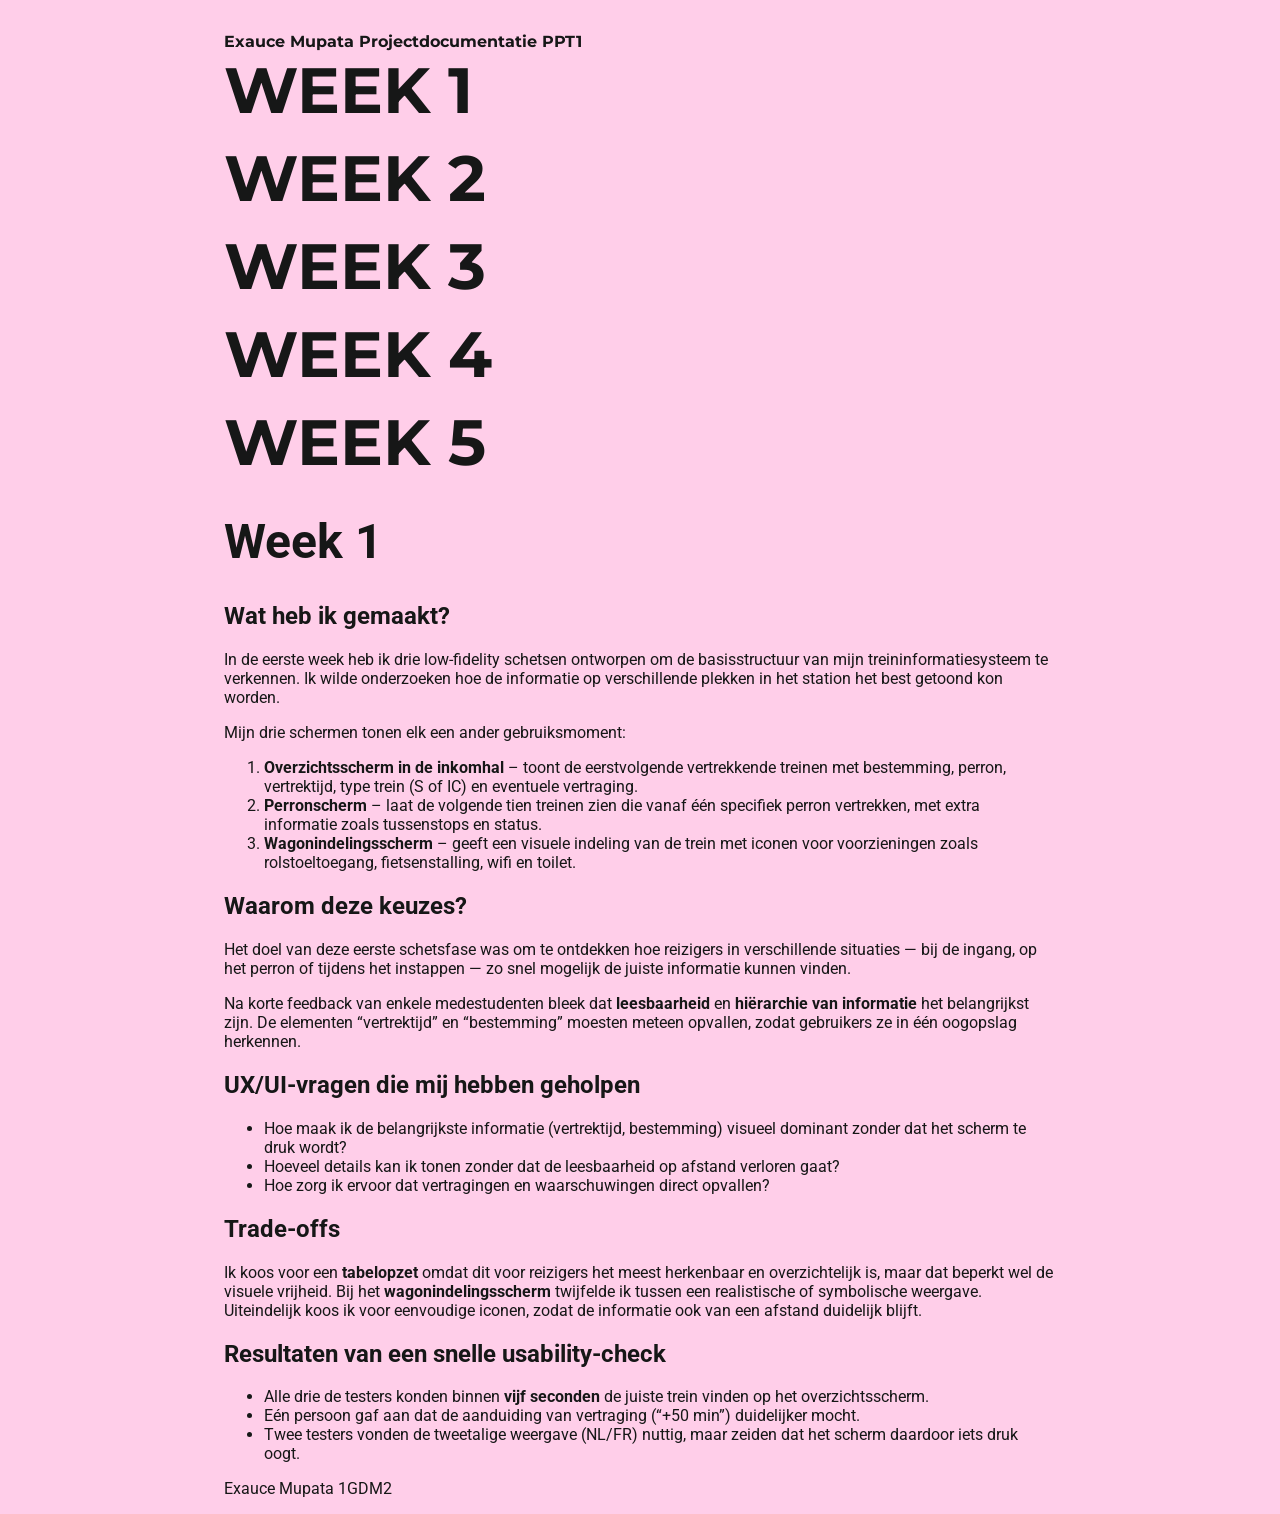
<file: index.html>
<html lang="en">
<head>
    <meta charset="UTF-8">
    <meta name="viewport" content="width=device-width, initial-scale=1.0">
    <title>My First HTML Page</title>

    <!-- Link to your CSS file -->
    <link rel="stylesheet" href="assets/styles.css">
    <link rel="stylesheet" href="assets/flexboxes.css">
    <link rel="stylesheet" href="assets/nav.css">
    <link rel="stylesheet" href="assets/typography.css">
</head>
<body>
    <div class="container">
        <div class="title">
            Exauce Mupata Projectdocumentatie PPT1
        </div>
        <div>
            <ul class="vertical-buttons">
                <li><a href="index.html">Week 1</a></li>
                <li><a href="Week2.html">Week 2</a></li>
                <li><a href="Week3.html">Week 3</a></li>
                <li><a href="Week4.html">Week 4</a></li>
                <li><a href="Week5.html">Week 5</a></li>
            </ul>
        </div>
        <page>
            <header>
    <h1>Week 1</h1>
  </header>

  <main class="content">

    <section>
      <h2>Wat heb ik gemaakt?</h2>
      <p>
        In de eerste week heb ik drie low-fidelity schetsen ontworpen om de basisstructuur van mijn treininformatiesysteem te verkennen.
        Ik wilde onderzoeken hoe de informatie op verschillende plekken in het station het best getoond kon worden.
      </p>

      <p>Mijn drie schermen tonen elk een ander gebruiksmoment:</p>
      <ol>
        <li>
          <strong>Overzichtsscherm in de inkomhal</strong> – toont de eerstvolgende vertrekkende treinen met bestemming, perron, vertrektijd, type trein (S of IC) en eventuele vertraging.
        </li>
        <li>
          <strong>Perronscherm</strong> – laat de volgende tien treinen zien die vanaf één specifiek perron vertrekken, met extra informatie zoals tussenstops en status.
        </li>
        <li>
          <strong>Wagonindelingsscherm</strong> – geeft een visuele indeling van de trein met iconen voor voorzieningen zoals rolstoeltoegang, fietsenstalling, wifi en toilet.
        </li>
      </ol>
    </section>

    <section>
      <h2>Waarom deze keuzes?</h2>
      <p>
        Het doel van deze eerste schetsfase was om te ontdekken hoe reizigers in verschillende situaties — bij de ingang, op het perron of tijdens het instappen —
        zo snel mogelijk de juiste informatie kunnen vinden.
      </p>
      <p>
        Na korte feedback van enkele medestudenten bleek dat <strong>leesbaarheid</strong> en <strong>hiërarchie van informatie</strong> het belangrijkst zijn.
        De elementen “vertrektijd” en “bestemming” moesten meteen opvallen, zodat gebruikers ze in één oogopslag herkennen.
      </p>
    </section>

    <section>
      <h2>UX/UI-vragen die mij hebben geholpen</h2>
      <ul>
        <li>Hoe maak ik de belangrijkste informatie (vertrektijd, bestemming) visueel dominant zonder dat het scherm te druk wordt?</li>
        <li>Hoeveel details kan ik tonen zonder dat de leesbaarheid op afstand verloren gaat?</li>
        <li>Hoe zorg ik ervoor dat vertragingen en waarschuwingen direct opvallen?</li>
      </ul>
    </section>

    <section>
      <h2>Trade-offs</h2>
      <p>
        Ik koos voor een <strong>tabelopzet</strong> omdat dit voor reizigers het meest herkenbaar en overzichtelijk is, maar dat beperkt wel de visuele vrijheid.
        Bij het <strong>wagonindelingsscherm</strong> twijfelde ik tussen een realistische of symbolische weergave.
        Uiteindelijk koos ik voor eenvoudige iconen, zodat de informatie ook van een afstand duidelijk blijft.
      </p>
    </section>

    <section>
      <h2>Resultaten van een snelle usability-check</h2>
      <ul>
        <li>Alle drie de testers konden binnen <strong>vijf seconden</strong> de juiste trein vinden op het overzichtsscherm.</li>
        <li>Eén persoon gaf aan dat de aanduiding van vertraging (“+50 min”) duidelijker mocht.</li>
        <li>Twee testers vonden de tweetalige weergave (NL/FR) nuttig, maar zeiden dat het scherm daardoor iets druk oogt.</li>
      </ul>
    </section>
  </main>

  <footer>
    <p>Exauce Mupata 1GDM2</p>
  </footer>
</body>
</html>
</file>
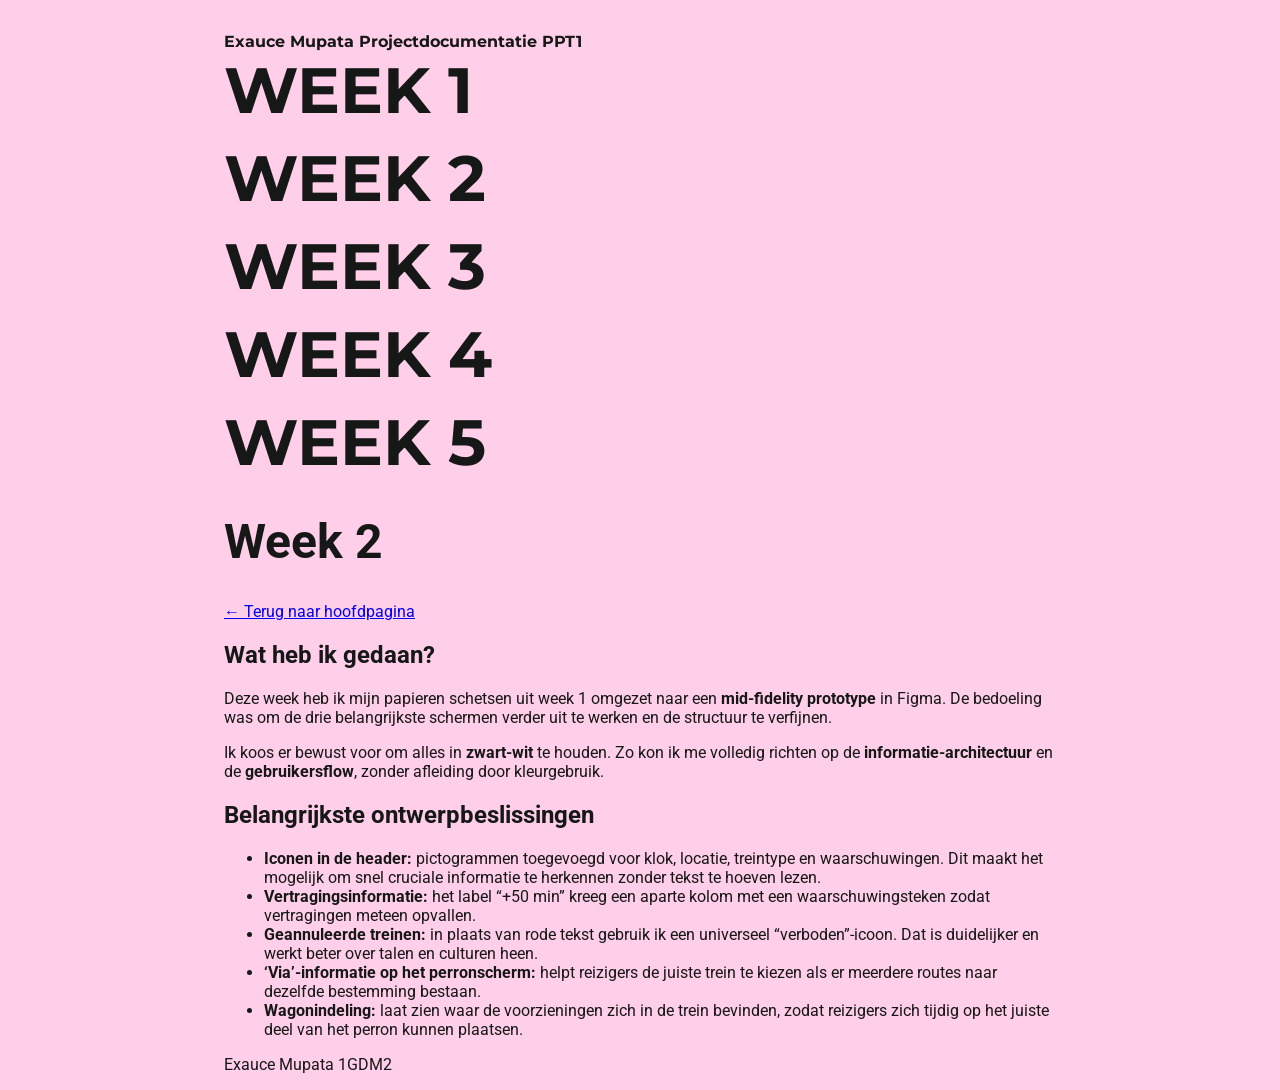
<file: Week2.html>
<html lang="en">
<head>
    <meta charset="UTF-8">
    <meta name="viewport" content="width=device-width, initial-scale=1.0">
    <title>My First HTML Page</title>

    <!-- Link to your CSS file -->
    <link rel="stylesheet" href="assets/styles.css">
    <link rel="stylesheet" href="assets/flexboxes.css">
    <link rel="stylesheet" href="assets/nav.css">
    <link rel="stylesheet" href="assets/typography.css">
</head>
<body>
    <div class="container">
        <div class="title">
            Exauce Mupata Projectdocumentatie PPT1
        </div>
        <div>
            <ul class="vertical-buttons">
                <li><a href="index.html">Week 1</a></li>
                <li><a href="Week2.html">Week 2</a></li>
                <li><a href="Week3.html">Week 3</a></li>
                <li><a href="Week4.html">Week 4</a></li>
                <li><a href="Week5.html">Week 5</a></li>
            </ul>
        </div>
        <page>
           <header>
    <h1>Week 2</h1>
  </header>

  <main class="content">
    <a href="index.html" class="btn">← Terug naar hoofdpagina</a>

    <section>
      <h2>Wat heb ik gedaan?</h2>
      <p>
        Deze week heb ik mijn papieren schetsen uit week 1 omgezet naar een
        <strong>mid-fidelity prototype</strong> in Figma. De bedoeling was om de drie belangrijkste schermen verder
        uit te werken en de structuur te verfijnen.
      </p>
      <p>
        Ik koos er bewust voor om alles in <strong>zwart-wit</strong> te houden. Zo kon ik me volledig richten op de
        <strong>informatie-architectuur</strong> en de <strong>gebruikersflow</strong>, zonder afleiding door kleurgebruik.
      </p>
    </section>

    <section>
      <h2>Belangrijkste ontwerpbeslissingen</h2>
      <ul>
        <li>
          <strong>Iconen in de header:</strong> pictogrammen toegevoegd voor klok, locatie, treintype en waarschuwingen.
          Dit maakt het mogelijk om snel cruciale informatie te herkennen zonder tekst te hoeven lezen.
        </li>
        <li>
          <strong>Vertragingsinformatie:</strong> het label “+50 min” kreeg een aparte kolom met een waarschuwingsteken
          zodat vertragingen meteen opvallen.
        </li>
        <li>
          <strong>Geannuleerde treinen:</strong> in plaats van rode tekst gebruik ik een universeel “verboden”-icoon.
          Dat is duidelijker en werkt beter over talen en culturen heen.
        </li>
        <li>
          <strong>‘Via’-informatie op het perronscherm:</strong> helpt reizigers de juiste trein te kiezen als er meerdere
          routes naar dezelfde bestemming bestaan.
        </li>
        <li>
          <strong>Wagonindeling:</strong> laat zien waar de voorzieningen zich in de trein bevinden, zodat reizigers zich
          tijdig op het juiste deel van het perron kunnen plaatsen.
        </li>
      </ul>
    </section>
  </main>

  <footer>
    <p>Exauce Mupata 1GDM2</p>
  </footer>
</body>
</html>
</file>
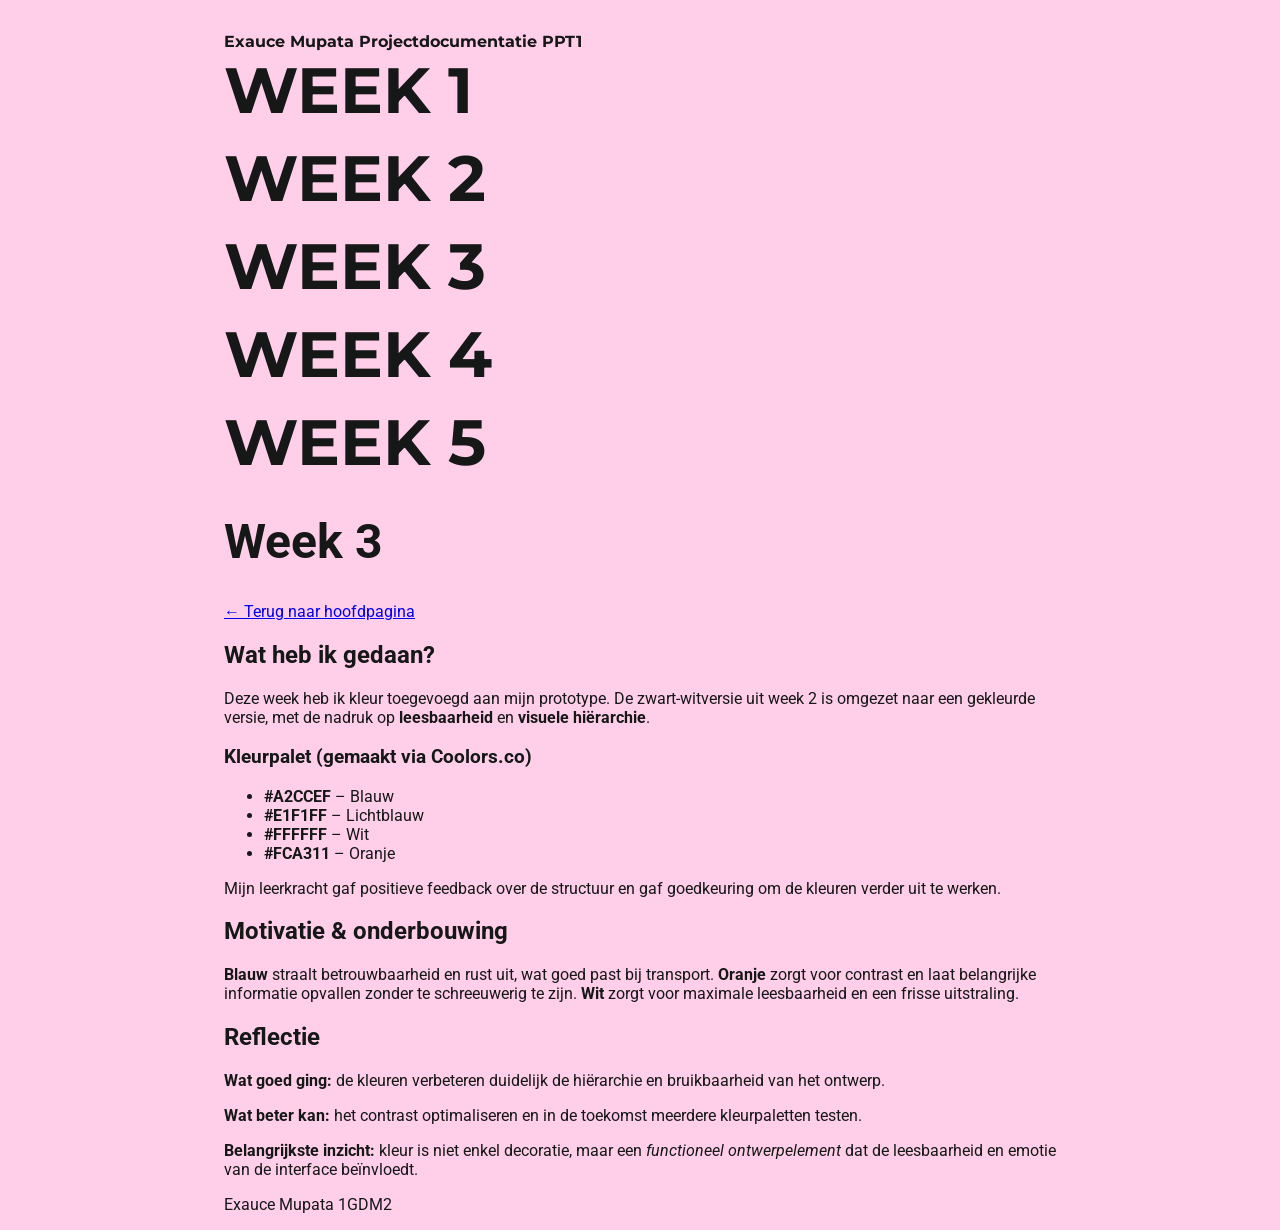
<file: Week3.html>
<html lang="en">
<head>
    <meta charset="UTF-8">
    <meta name="viewport" content="width=device-width, initial-scale=1.0">
    <title>My First HTML Page</title>

    <!-- Link to your CSS file -->
    <link rel="stylesheet" href="assets/styles.css">
    <link rel="stylesheet" href="assets/flexboxes.css">
    <link rel="stylesheet" href="assets/nav.css">
    <link rel="stylesheet" href="assets/typography.css">
</head>
<body>
    <div class="container">
        <div class="title">
            Exauce Mupata Projectdocumentatie PPT1
        </div>
        <div>
            <ul class="vertical-buttons">
                <li><a href="index.html">Week 1</a></li>
                <li><a href="Week2.html">Week 2</a></li>
                <li><a href="Week3.html">Week 3</a></li>
                <li><a href="Week4.html">Week 4</a></li>
                <li><a href="Week5.html">Week 5</a></li>
            </ul>
        </div>
        <page>
            <header>
    <h1>Week 3</h1>
  </header>

  <main class="content">
    <a href="index.html" class="btn">← Terug naar hoofdpagina</a>

    <section>
      <h2>Wat heb ik gedaan?</h2>
      <p>
        Deze week heb ik kleur toegevoegd aan mijn prototype. De zwart-witversie uit week 2 is omgezet naar een
        gekleurde versie, met de nadruk op <strong>leesbaarheid</strong> en <strong>visuele hiërarchie</strong>.
      </p>

      <h3>Kleurpalet (gemaakt via Coolors.co)</h3>
      <ul>
        <li><strong>#A2CCEF</strong> – Blauw</li>
        <li><strong>#E1F1FF</strong> – Lichtblauw</li>
        <li><strong>#FFFFFF</strong> – Wit</li>
        <li><strong>#FCA311</strong> – Oranje</li>
      </ul>

      <p>
        Mijn leerkracht gaf positieve feedback over de structuur en gaf goedkeuring om de kleuren verder uit te werken.
      </p>
    </section>

    <section>
      <h2>Motivatie & onderbouwing</h2>
      <p>
        <strong>Blauw</strong> straalt betrouwbaarheid en rust uit, wat goed past bij transport.
        <strong>Oranje</strong> zorgt voor contrast en laat belangrijke informatie opvallen zonder te schreeuwerig te zijn.
        <strong>Wit</strong> zorgt voor maximale leesbaarheid en een frisse uitstraling.
      </p>
    </section>

    <section>
      <h2>Reflectie</h2>
      <p>
        <strong>Wat goed ging:</strong> de kleuren verbeteren duidelijk de hiërarchie en bruikbaarheid van het ontwerp.
      </p>
      <p>
        <strong>Wat beter kan:</strong> het contrast optimaliseren en in de toekomst meerdere kleurpaletten testen.
      </p>
      <p>
        <strong>Belangrijkste inzicht:</strong> kleur is niet enkel decoratie, maar een
        <em>functioneel ontwerpelement</em> dat de leesbaarheid en emotie van de interface beïnvloedt.
      </p>
    </section>
  </main>

  <footer>
    <p>Exauce Mupata 1GDM2</p>
  </footer>
</body>
</html>
</file>
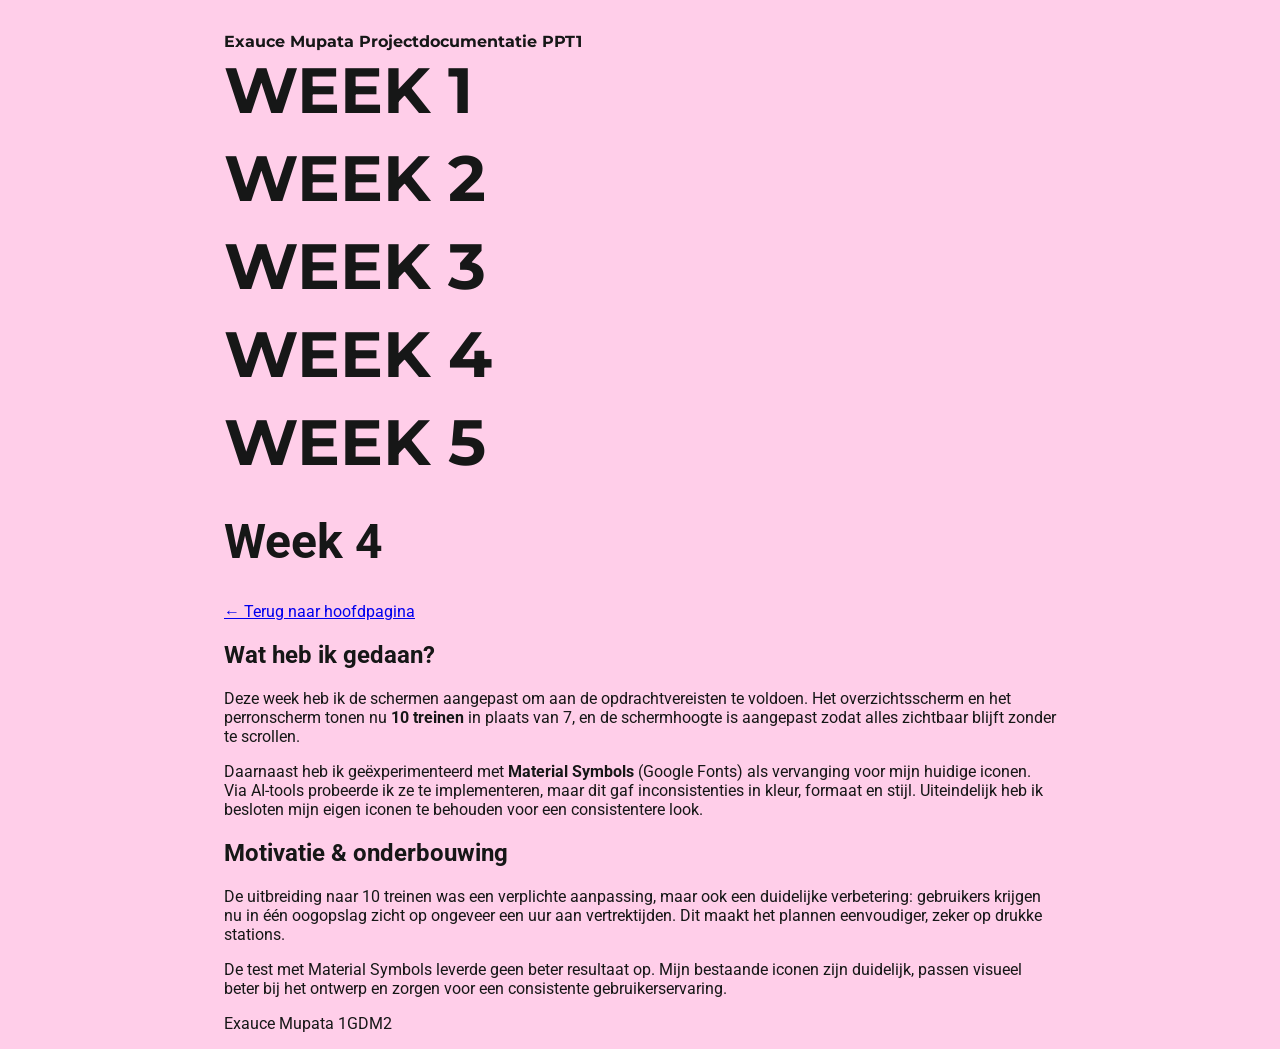
<file: Week4.html>
<html lang="en">
<head>
    <meta charset="UTF-8">
    <meta name="viewport" content="width=device-width, initial-scale=1.0">
    <title>Page 4</title>

    <!-- Link to your CSS file -->
    <link rel="stylesheet" href="assets/styles.css">
    <link rel="stylesheet" href="assets/flexboxes.css">
    <link rel="stylesheet" href="assets/nav.css">
    <link rel="stylesheet" href="assets/typography.css">
</head>
<body>
    <div class="container">
        <div class="title">
            Exauce Mupata Projectdocumentatie PPT1
        </div>
        <div>
            <ul class="vertical-buttons">
                <li><a href="index.html">Week 1</a></li>
                <li><a href="Week2.html">Week 2</a></li>
                <li><a href="Week3.html">Week 3</a></li>
                <li><a href="Week4.html">Week 4</a></li>
                <li><a href="Week5.html">Week 5</a></li>
            </ul>
        </div>
        <page>
           <header>
    <h1>Week 4</h1>
  </header>

  <main class="content">
    <a href="index.html" class="btn">← Terug naar hoofdpagina</a>

    <section>
      <h2>Wat heb ik gedaan?</h2>
      <p>
        Deze week heb ik de schermen aangepast om aan de opdrachtvereisten te voldoen.
        Het overzichtsscherm en het perronscherm tonen nu <strong>10 treinen</strong> in plaats van 7,
        en de schermhoogte is aangepast zodat alles zichtbaar blijft zonder te scrollen.
      </p>
      <p>
        Daarnaast heb ik geëxperimenteerd met <strong>Material Symbols</strong> (Google Fonts) als vervanging
        voor mijn huidige iconen. Via AI-tools probeerde ik ze te implementeren, maar dit gaf inconsistenties
        in kleur, formaat en stijl. Uiteindelijk heb ik besloten mijn eigen iconen te behouden voor een
        consistentere look.
      </p>
    </section>

    <section>
      <h2>Motivatie & onderbouwing</h2>
      <p>
        De uitbreiding naar 10 treinen was een verplichte aanpassing, maar ook een duidelijke verbetering:
        gebruikers krijgen nu in één oogopslag zicht op ongeveer een uur aan vertrektijden. Dit maakt het
        plannen eenvoudiger, zeker op drukke stations.
      </p>
      <p>
        De test met Material Symbols leverde geen beter resultaat op. Mijn bestaande iconen zijn duidelijk,
        passen visueel beter bij het ontwerp en zorgen voor een consistente gebruikerservaring.
      </p>
    </section>
  </main>

  <footer>
    <p>Exauce Mupata 1GDM2</p>
  </footer>
</body>
</html>
</file>
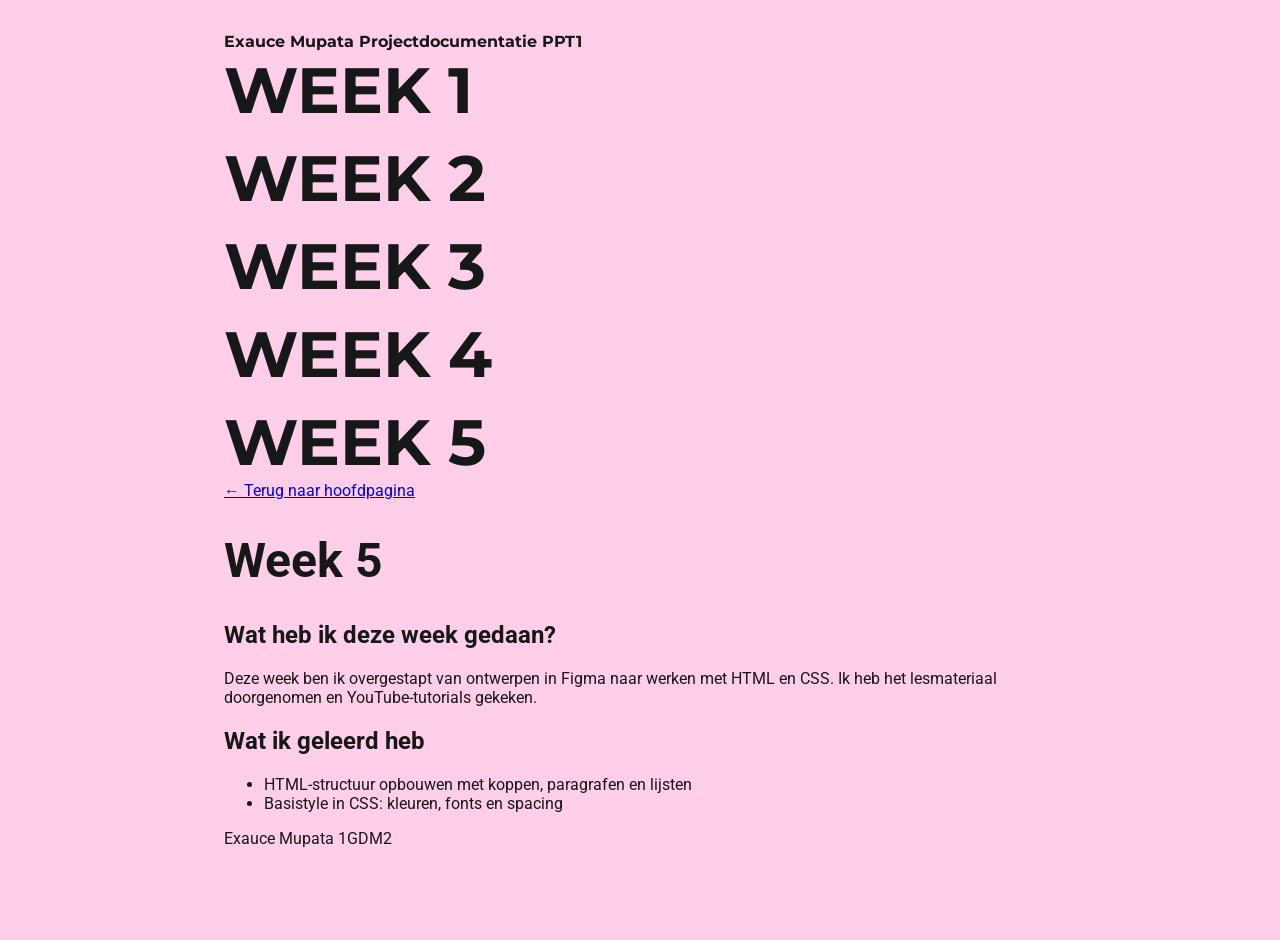
<file: Week5.html>
<html lang="en">
<head>
    <meta charset="UTF-8">
    <meta name="viewport" content="width=device-width, initial-scale=1.0">
    <title>Page 5</title>

    <!-- Link to your CSS file -->
    <link rel="stylesheet" href="assets/styles.css">
    <link rel="stylesheet" href="assets/flexboxes.css">
    <link rel="stylesheet" href="assets/nav.css">
    <link rel="stylesheet" href="assets/typography.css">
</head>
<body>
    <div class="container">
        <div class="title">
            Exauce Mupata Projectdocumentatie PPT1
        </div>
        <div>
            <ul class="vertical-buttons">
                <li><a href="index.html">Week 1</a></li>
                <li><a href="Week2.html">Week 2</a></li>
                <li><a href="Week3.html">Week 3</a></li>
                <li><a href="Week4.html">Week 4</a></li>
                <li><a href="Week5.html">Week 5</a></li>
            </ul>
        </div>
          <div class="container">
        <a href="index.html" class="back-link">← Terug naar hoofdpagina</a>
        <h1>Week 5</h1>
        
        <h2>Wat heb ik deze week gedaan?</h2>
        <p>Deze week ben ik overgestapt van ontwerpen in Figma naar werken met HTML en CSS. Ik heb het lesmateriaal doorgenomen en YouTube-tutorials gekeken.</p>
        
        <h2>Wat ik geleerd heb</h2>
        <ul>
            <li>HTML-structuur opbouwen met koppen, paragrafen en lijsten</li>
            <li>Basistyle in CSS: kleuren, fonts en spacing</li>
        </ul>
    </div>
    
  <footer>
    <p>Exauce Mupata 1GDM2</p>
  </footer>
</body>
</html>
</file>
<file: assets/styles.css>
@import url('https://fonts.googleapis.com/css2?family=Roboto:ital,wght@0,100;0,300;0,400;0,500;0,700;0,900;1,100;1,300;1,400;1,500;1,700;1,900&display=swap');
@import url('https://fonts.googleapis.com/css2?family=Montserrat:ital,wght@0,100..900;1,100..900&family=Roboto:ital,wght@0,100;0,300;0,400;0,500;0,700;0,900;1,100;1,300;1,400;1,500;1,700;1,900&display=swap');
body{
    background-color: rgb(255, 206, 233);
    color: #161717;
    height:auto;
    min-height:100vh;
}
/* Container styling */
.container {
    font-family: 'Roboto';
    max-width: 65vw;
    margin-left: auto;
    margin-right: auto;
}

.title {
    font-family: 'Montserrat';
    font-size: 1em;
    font-weight: bold;
    text-transform: capitalize;
    margin-top: 2em;
}
</file>
<file: assets/flexboxes.css>
.two-columns {
    display: flex;
    gap: 20px; /* spacing between columns */
}

.column {
    flex: 1; /* each column takes equal space */
}
</file>
<file: assets/nav.css>
/* Navigation */

.vertical-buttons {
    font-family: 'Montserrat';
    text-transform: uppercase;
    font-weight: bold;
    list-style: none;
    padding: 0;
    margin: 0;
    display: flex;
    flex-direction: column; /* stack vertically */
    gap: 10px; /* space between buttons */
}

.vertical-buttons li a {
    display: block;           /* makes the entire link clickable */
    padding: 0px 0px;
    background-color: inherit;
    color: inherit;
    text-decoration: none;
    border-radius: 6px;
    text-align: left;
    font-size: 4em;
}

.vertical-buttons li a:hover {
    text-decoration: underline;
}
</file>
<file: assets/typography.css>
p{
    margin-top: .5em;
}
h1{ 
    font-size: 3em;
    font-weight: extrabold;
}
h2{ 
    font-size: 1.5em;
    font-weight: bold;

}
</file>
